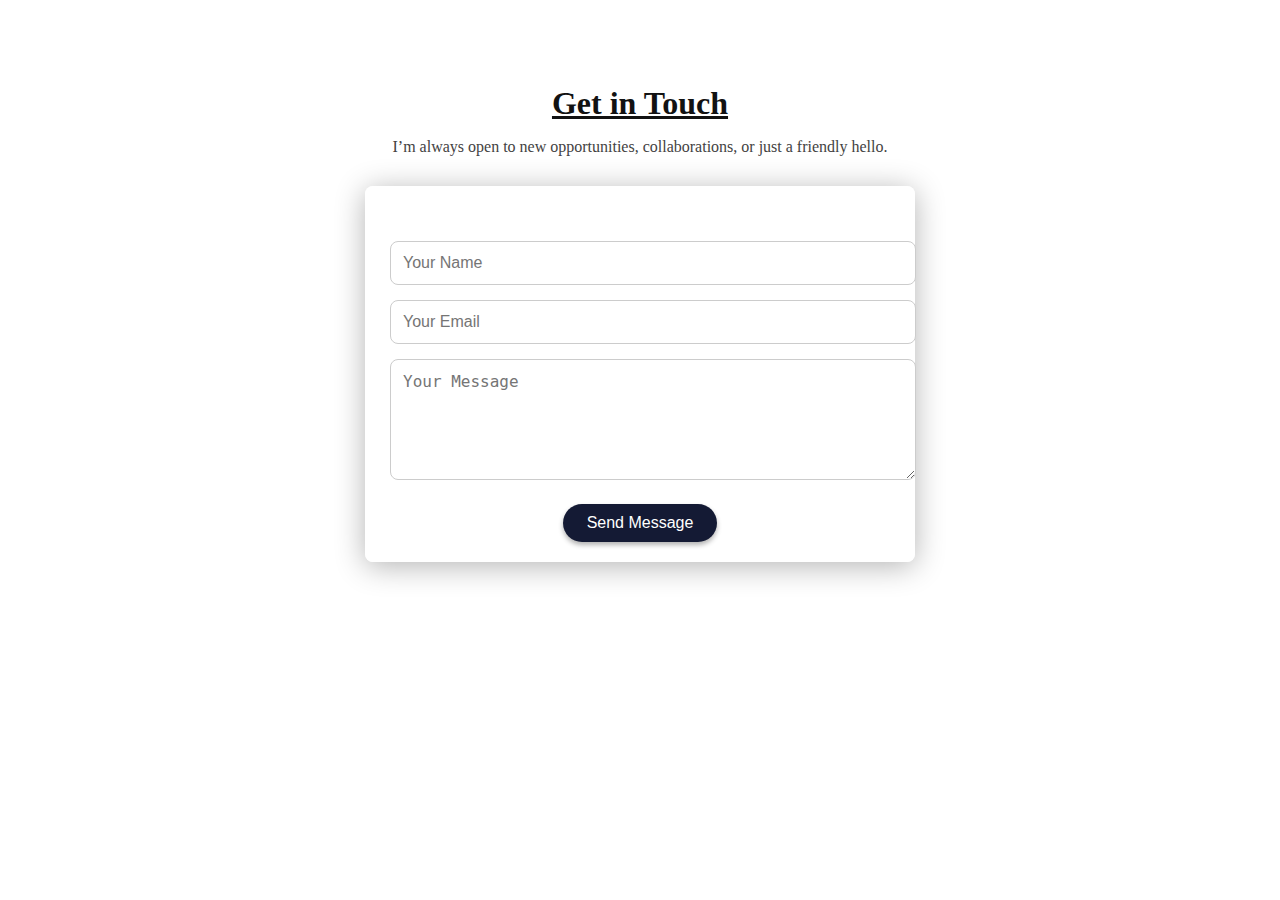
<file: Contact/index.html>
<!DOCTYPE html>
<html lang="en">
<head>
    <meta charset="UTF-8">
    <meta name="viewport" content="width=device-width, initial-scale=1.0">
    <title>get in touch</title>
    <link rel="stylesheet" href="index.css">
</head>
<body>
    <section class="get-in-touch" id="contact">
  <h2>Get in Touch</h2>
  <p>I’m always open to new opportunities, collaborations, or just a friendly hello.</p>

  <form class="contact-form" action="https://formspree.io/f/xdkzbngp" method="POST">
    <input type="text" name="name" placeholder="Your Name" required>
    <input type="email" name="email" placeholder="Your Email" required>
    <textarea name="message" rows="5" placeholder="Your Message" required></textarea>
    <button type="submit">Send Message</button>
  </form>
</section>

</body>
</html>
</file>
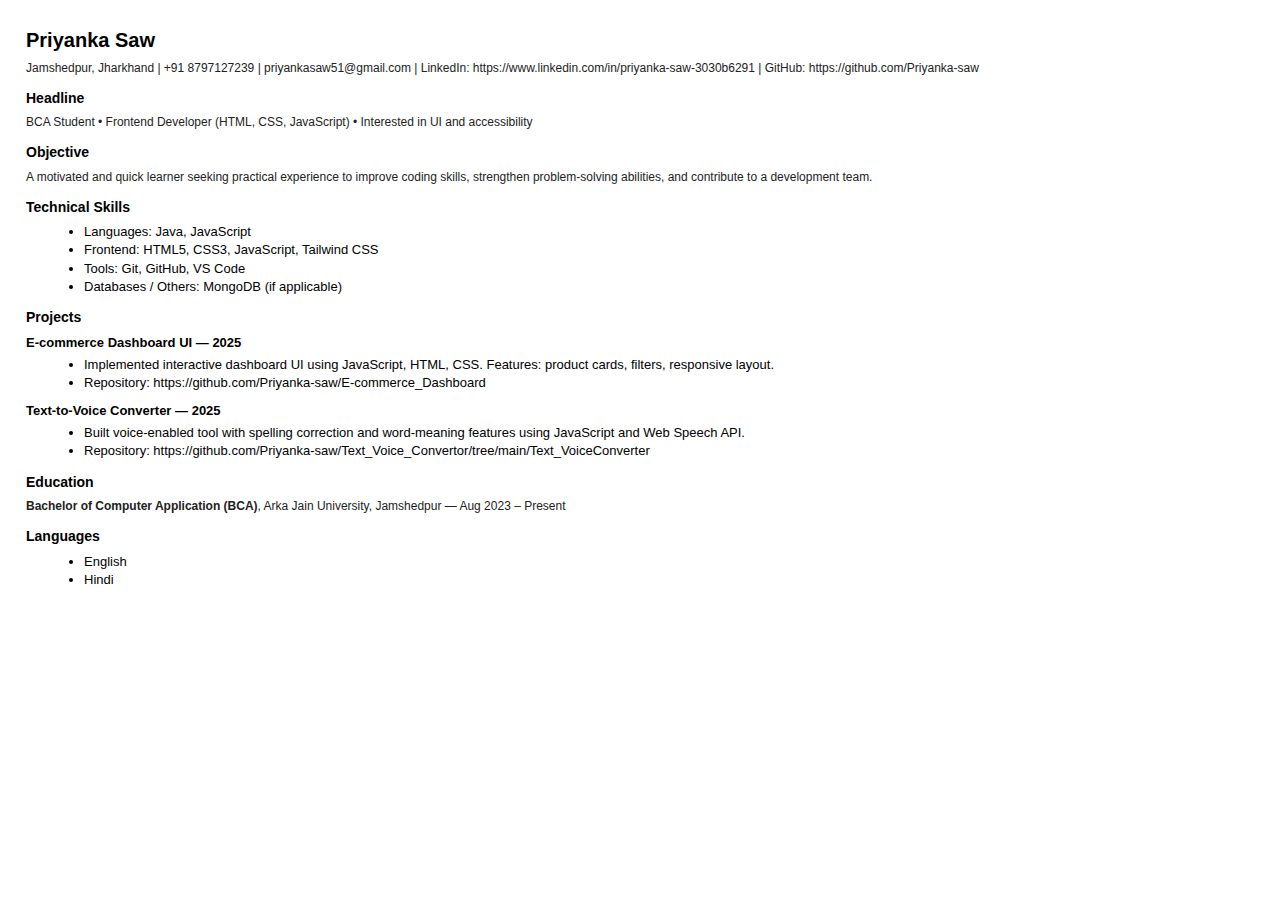
<file: UpdatePr.html>
<!DOCTYPE html>
<html lang="en">
<head>
  <meta charset="utf-8" />
  <meta name="viewport" content="width=device-width,initial-scale=1" />
  <title>Priyanka Saw</title>
  <style>
    /* Minimal styling only for readable PDF/print — ATS ignore styles but humans appreciate it */
    body { font-family: Arial, sans-serif; color:#000; padding:18px; font-size:13px; line-height:1.4; }
    h1 { font-size:20px; margin:0 0 6px 0; }
    h2 { font-size:14px; margin:12px 0 6px 0; font-weight:600; }
    p, li { margin:0; padding:0; }
    ul { margin:4px 0 10px 18px; }
    .contact { margin:4px 0 12px 0; }
    .small { font-size:12px; color:#222; }
  </style>
</head>
<body>
  <h1>Priyanka Saw</h1>
  <p class="small contact">
    Jamshedpur, Jharkhand | +91 8797127239 | priyankasaw51@gmail.com |
    LinkedIn: https://www.linkedin.com/in/priyanka-saw-3030b6291 |
    GitHub: https://github.com/Priyanka-saw
  </p>

  <h2>Headline</h2>
  <p class="small">BCA Student • Frontend Developer (HTML, CSS, JavaScript) • Interested in UI and accessibility</p>

  <h2>Objective</h2>
  <p class="small">
    A motivated and quick learner seeking practical experience to improve coding skills,
    strengthen problem-solving abilities, and contribute to a development team.
  </p>

  <h2>Technical Skills</h2>
  <ul>
    <li>Languages: Java, JavaScript</li>
    <li>Frontend: HTML5, CSS3, JavaScript, Tailwind CSS</li>
    <li>Tools: Git, GitHub, VS Code</li>
    <li>Databases / Others: MongoDB (if applicable)</li>
  </ul>

  <h2>Projects</h2>

  <p><strong>E-commerce Dashboard UI — 2025</strong></p>
  <ul>
    <li>Implemented interactive dashboard UI using JavaScript, HTML, CSS. Features: product cards, filters, responsive layout.</li>
    <li>Repository: https://github.com/Priyanka-saw/E-commerce_Dashboard</li>
  </ul>

  <p><strong>Text-to-Voice Converter — 2025</strong></p>
  <ul>
    <li>Built voice-enabled tool with spelling correction and word-meaning features using JavaScript and Web Speech API.</li>
    <li>Repository: https://github.com/Priyanka-saw/Text_Voice_Convertor/tree/main/Text_VoiceConverter</li>
  </ul>

  <h2>Education</h2>
  <p class="small"><strong>Bachelor of Computer Application (BCA)</strong>, Arka Jain University, Jamshedpur — Aug 2023 – Present</p>

  <h2>Languages</h2>
  <ul>
    <li>English</li>
    <li>Hindi</li>
  </ul>

</body>
</html>
</file>
<file: Contact/index.css>
/* get in touch */
.get-in-touch {
  padding: 50px 20px;
  text-align: center;
}

.get-in-touch h2 {
  font-size: 32px;
  margin-bottom: 10px;
  color: #121212;
  text-decoration: underline;
}

.get-in-touch p {
  font-size: 16px;
  color: #434242;
  margin-bottom: 30px;
  max-width: 600px;
  margin-left: auto;
  margin-right: auto;
}

.contact-form {
  width: 90%;
  max-width: 500px;
  margin: 0 auto; /* Center horizontally */
  padding: 40px 25px 20px;
  background-color: hsla(0, 0%, 100%, 0.872);
  border-radius: 8px;
  box-shadow: 0 4px 30px rgba(0, 0, 0, 0.3);
}

.contact-form input,
.contact-form textarea {
  padding: 12px;
  border-radius: 8px;
  border: 1px solid #ccc;
  font-size: 16px;
  width: 100%;
  margin-top: 15px;
}

button {
  margin-top: 20px;
  border: none;
  outline: none;
  background-color: #141a34;
  color: #fff;
  border-radius: 30px;
  padding: 10px 24px;
  font-size: 16px;
  cursor: pointer;
  box-shadow: 0px 3px 5px rgba(0, 0, 0, 0.3);
  transition: background-color 0.3s ease;
}

button:hover {
  background-color: #06468be9;
}
</file>
